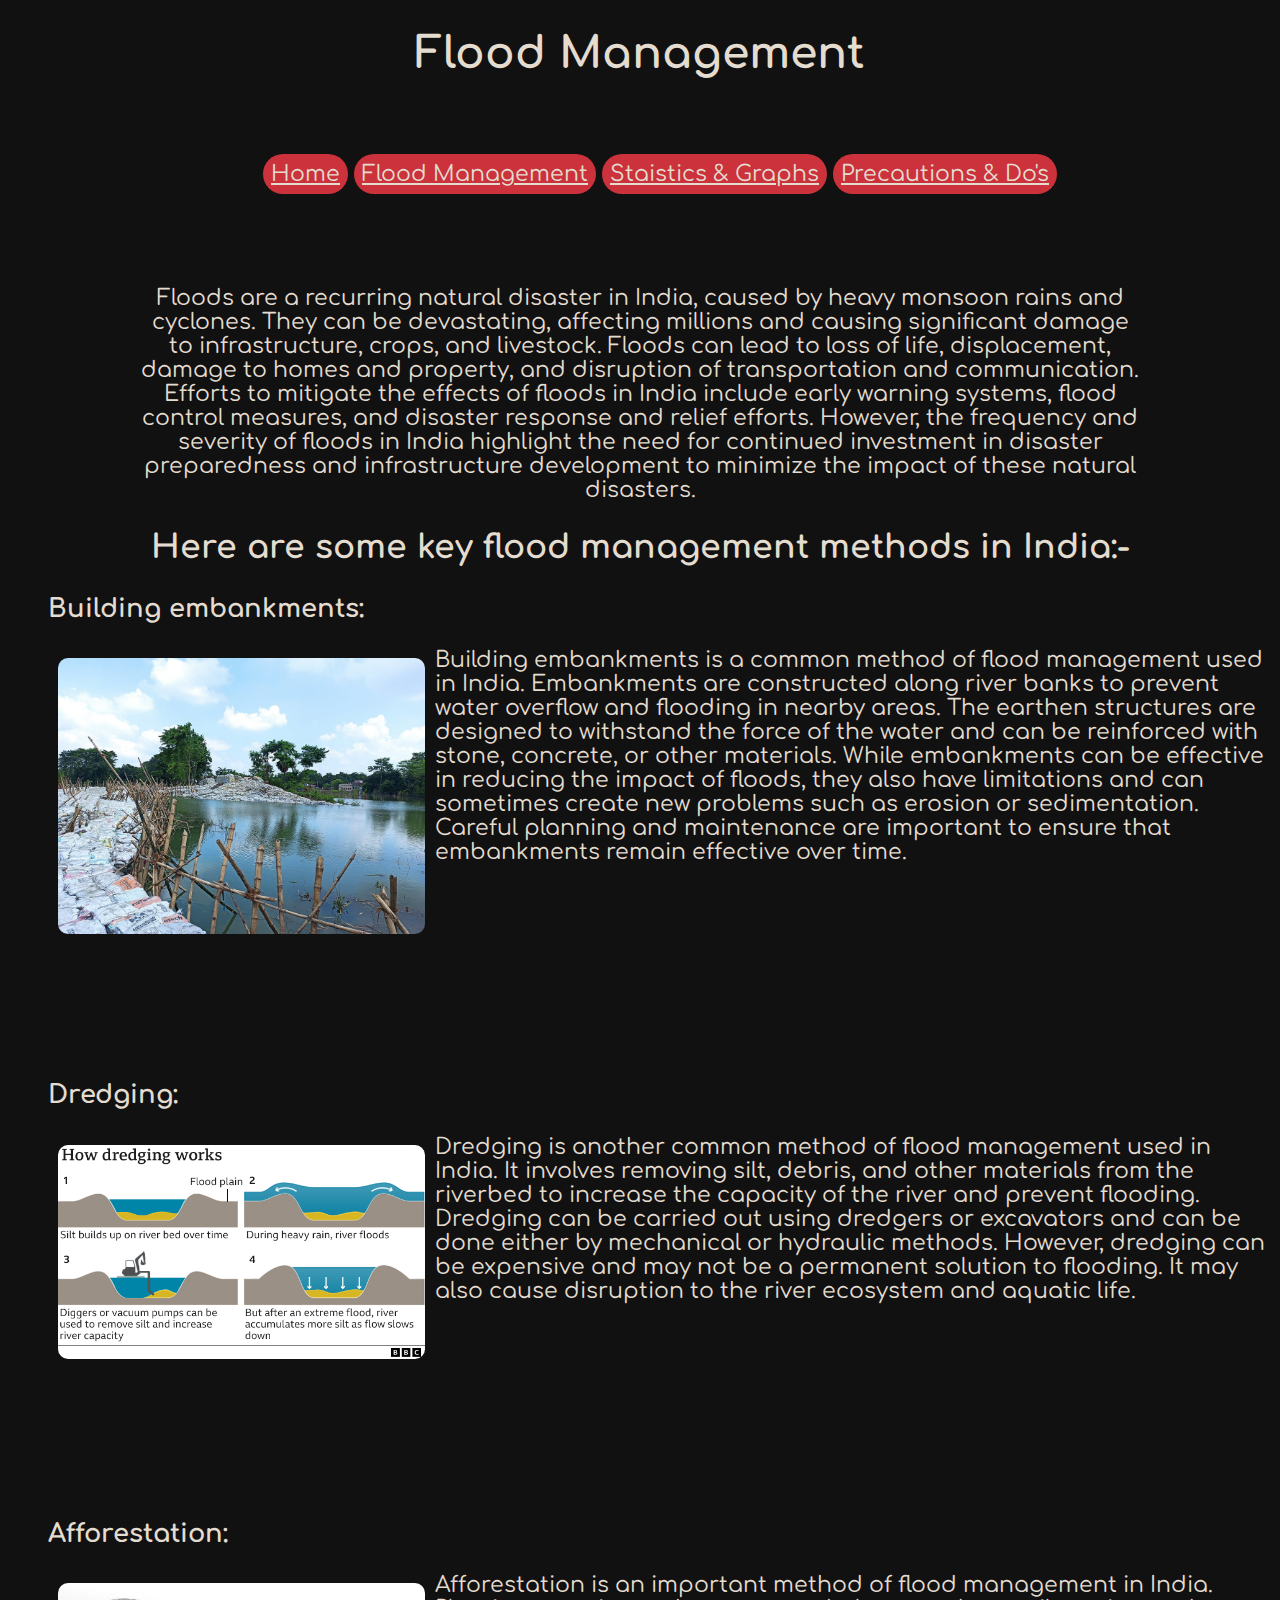
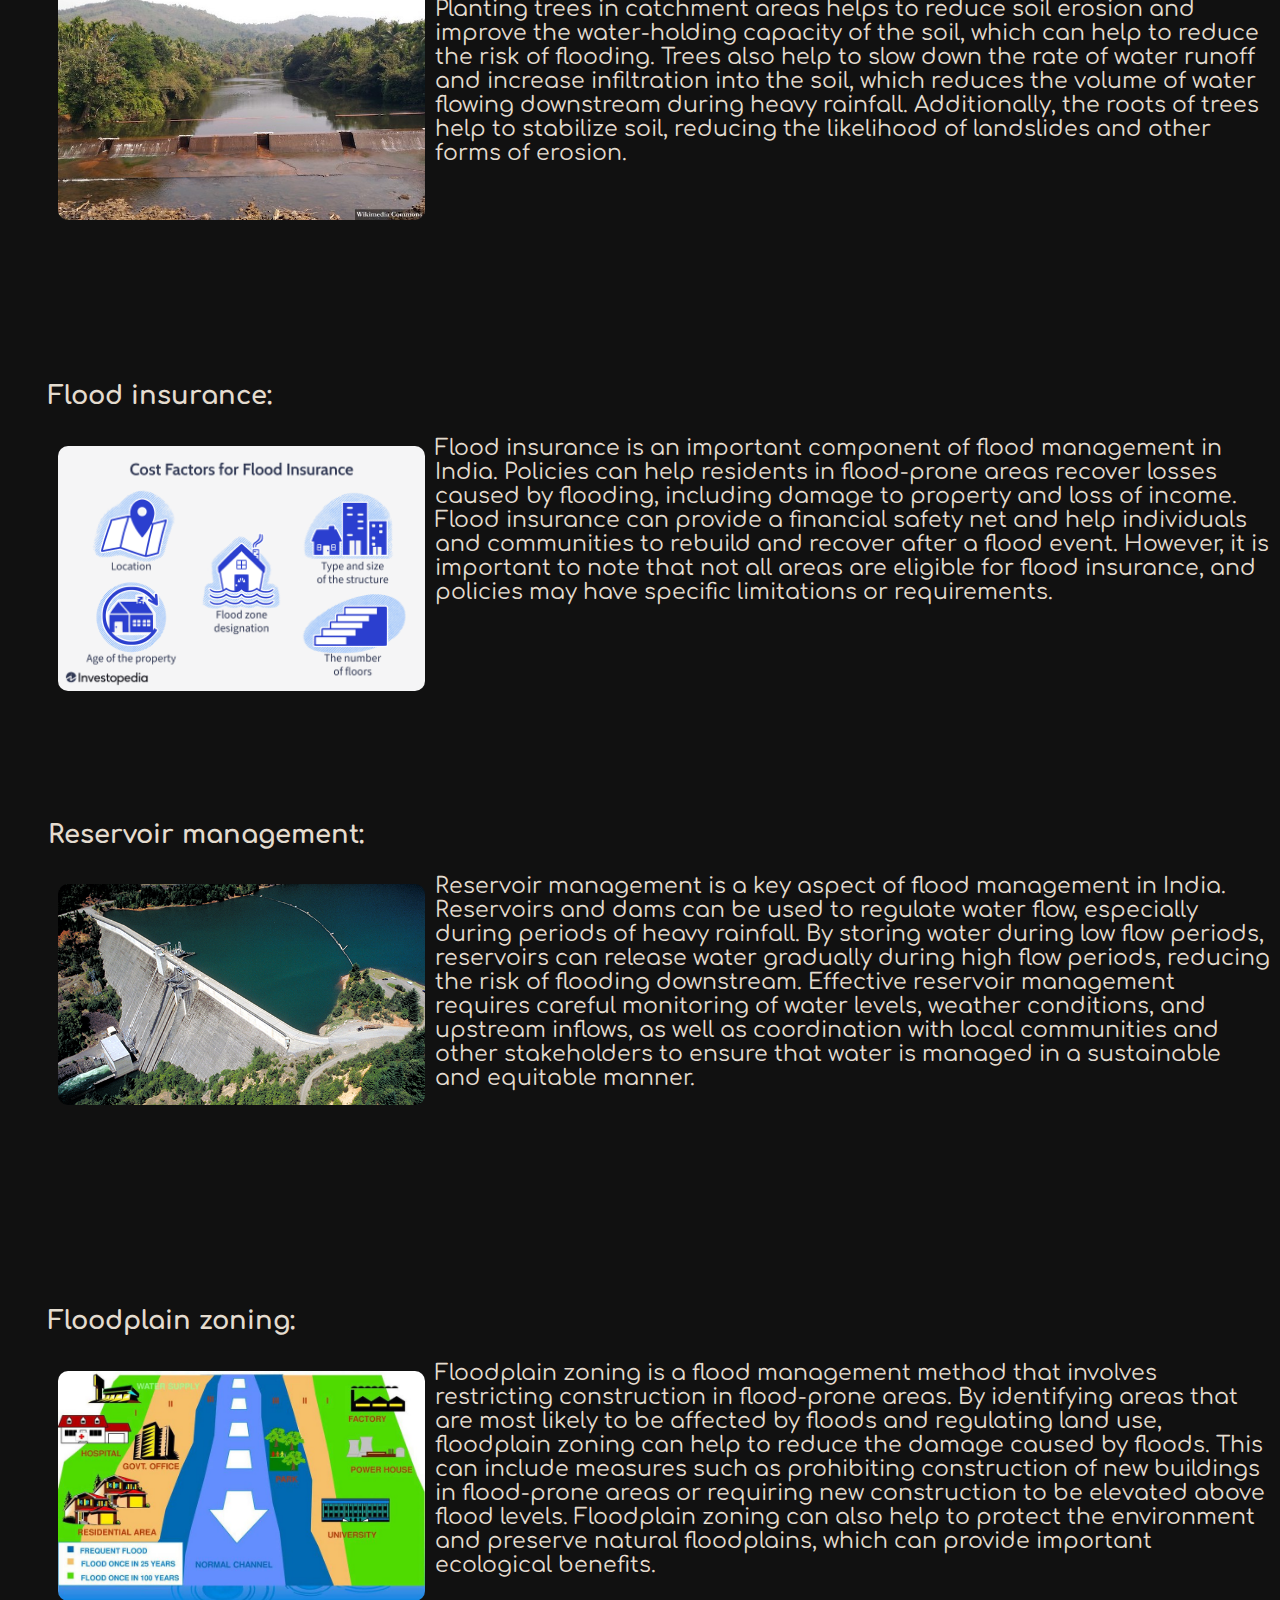
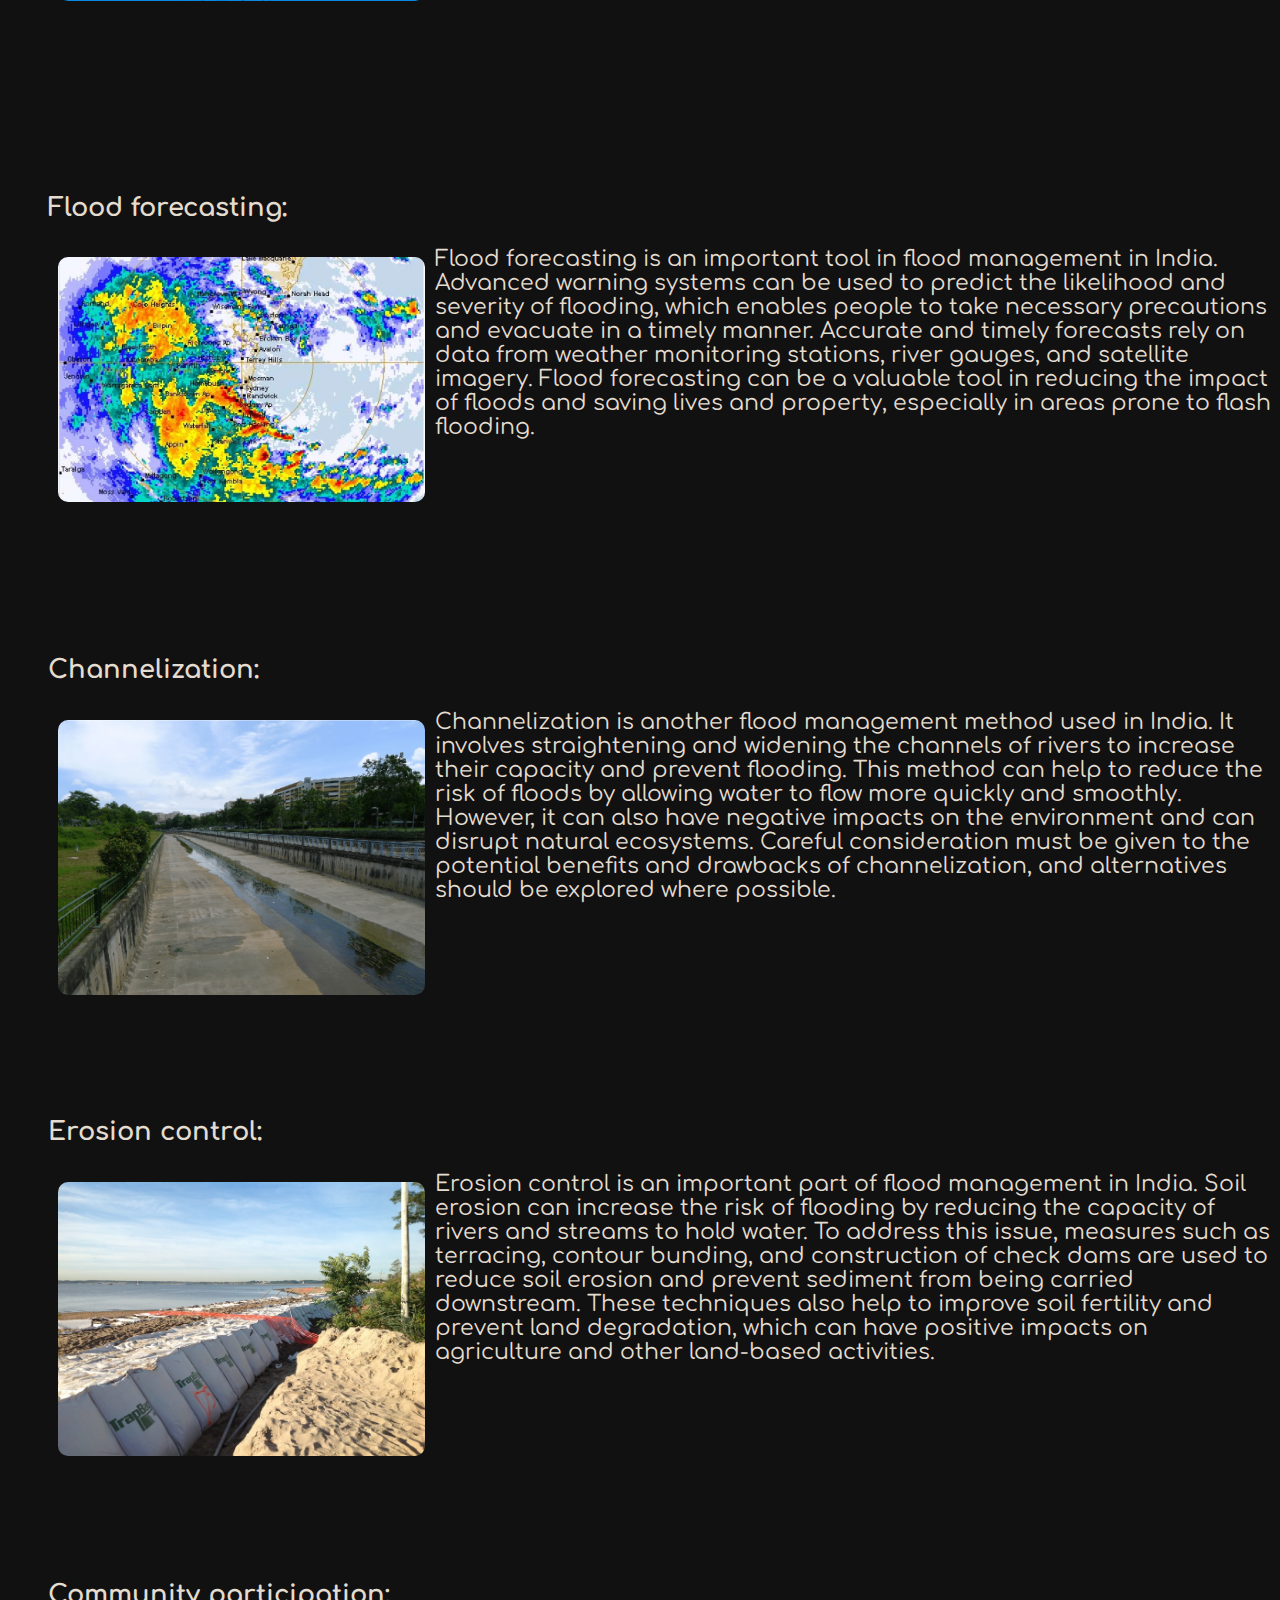
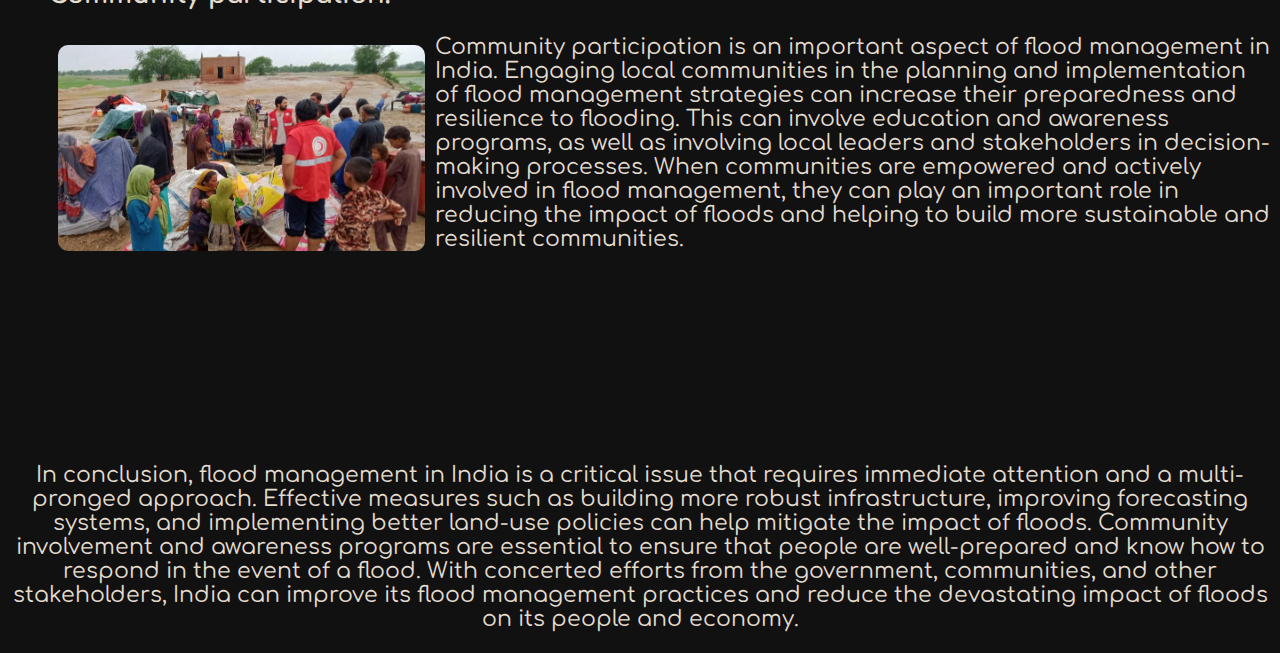
<file: prod.html>
<!DOCTYPE html>
<html lang="en">
<head>
    <meta charset="UTF-8">
    <meta http-equiv="X-UA-Compatible" content="IE=edge">
    <meta name="viewport" content="width=device-width, initial-scale=1.0">
    <title></title>
    <link rel="preconnect" href="https://fonts.googleapis.com">
<link rel="preconnect" href="https://fonts.gstatic.com" crossorigin>
<link href="https://fonts.googleapis.com/css2?family=Comfortaa&family=La+Belle+Aurore&display=swap" rel="stylesheet">

    <link rel="stylesheet" href="style.css">
</head>
<body><center>
    <h1 class="hdr">Flood Management</h1><br>
    <ul>
        <li><a href="index.html">Home</a></li>
        <li><a href="prod.html">Flood Management</a></li>
        <li><a href="stat.html">Staistics & Graphs</a></li>
        <li><a href="do.html">Precautions & Do's</a></li>
      </ul> <br><br>
      <p class="hm">Floods are a recurring natural disaster in India, caused by heavy monsoon rains and cyclones. They can be devastating, affecting millions and causing significant damage to infrastructure, crops, and livestock. Floods can lead to loss of life, displacement, damage to homes and property, and disruption of transportation and communication. Efforts to mitigate the effects of floods in India include early warning systems, flood control measures, and disaster response and relief efforts. However, the frequency and severity of floods in India highlight the need for continued investment in disaster preparedness and infrastructure development to minimize the impact of these natural disasters.</p>
    <h2>Here are some key flood management methods in India:-</h2>
    </center>
    <ul>
        <h3>Building embankments:</h3>
        <li style="display: block;"><p><img src="embankment.jpg" style="float: left; padding: 10px; border-radius: 20px;" width="30%" alt="">Building embankments is a common method of flood management used in India. Embankments are constructed along river banks to prevent water overflow and flooding in nearby areas. The earthen structures are designed to withstand the force of the water and can be reinforced with stone, concrete, or other materials. While embankments can be effective in reducing the impact of floods, they also have limitations and can sometimes create new problems such as erosion or sedimentation. Careful planning and maintenance are important to ensure that embankments remain effective over time.</p></li><br><br><br><br><br><br><br>
        <h3>Dredging:</h3>
        <li style="display: block;"><p><img src="dredging.jpg" style="float: left; padding: 10px; border-radius: 20px;" width="30%" alt="">Dredging is another common method of flood management used in India. It involves removing silt, debris, and other materials from the riverbed to increase the capacity of the river and prevent flooding. Dredging can be carried out using dredgers or excavators and can be done either by mechanical or hydraulic methods. However, dredging can be expensive and may not be a permanent solution to flooding. It may also cause disruption to the river ecosystem and aquatic life.</p></li><br><br><br><br><br><br><br>
        <h3>Afforestation:</h3>
        <li style="display: block;"><p><img src="afforestation.jpg" style="float: left; padding: 10px; border-radius: 20px;" width="30%" alt="">Afforestation is an important method of flood management in India. Planting trees in catchment areas helps to reduce soil erosion and improve the water-holding capacity of the soil, which can help to reduce the risk of flooding. Trees also help to slow down the rate of water runoff and increase infiltration into the soil, which reduces the volume of water flowing downstream during heavy rainfall. Additionally, the roots of trees help to stabilize soil, reducing the likelihood of landslides and other forms of erosion.</p></li><br><br><br><br><br><br><br>
        
        <h3>Flood insurance:</h3>
        <li style="display: block;"><p><img src="flood-insurance.png" style="float: left; padding: 10px; border-radius: 20px;" width="30%" alt="">Flood insurance is an important component of flood management in India. Policies can help residents in flood-prone areas recover losses caused by flooding, including damage to property and loss of income. Flood insurance can provide a financial safety net and help individuals and communities to rebuild and recover after a flood event. However, it is important to note that not all areas are eligible for flood insurance, and policies may have specific limitations or requirements.</p></li><br><br><br><br><br><br><br>
        <h3>Reservoir management:</h3>
        <li style="display: block;"><p><img src="reser-mgmt.jpg" style="float: left; padding: 10px; border-radius: 20px;" width="30%" alt="">Reservoir management is a key aspect of flood management in India. Reservoirs and dams can be used to regulate water flow, especially during periods of heavy rainfall. By storing water during low flow periods, reservoirs can release water gradually during high flow periods, reducing the risk of flooding downstream. Effective reservoir management requires careful monitoring of water levels, weather conditions, and upstream inflows, as well as coordination with local communities and other stakeholders to ensure that water is managed in a sustainable and equitable manner.</p></li><br><br><br><br><br><br><br>

        <h3>Floodplain zoning:</h3>
        <li style="display: block;"><p><img src="Flood-Plain-Zoning.jpg" style="float: left; padding: 10px; border-radius: 20px;" width="30%" alt="">Floodplain zoning is a flood management method that involves restricting construction in flood-prone areas. By identifying areas that are most likely to be affected by floods and regulating land use, floodplain zoning can help to reduce the damage caused by floods. This can include measures such as prohibiting construction of new buildings in flood-prone areas or requiring new construction to be elevated above flood levels. Floodplain zoning can also help to protect the environment and preserve natural floodplains, which can provide important ecological benefits.</p></li><br><br><br><br><br><br><br>
        <h3>Flood forecasting:</h3>
        <li style="display: block;"><p><img src="forecast.jpg" style="float: left; padding: 10px; border-radius: 20px;" width="30%" alt="">Flood forecasting is an important tool in flood management in India. Advanced warning systems can be used to predict the likelihood and severity of flooding, which enables people to take necessary precautions and evacuate in a timely manner. Accurate and timely forecasts rely on data from weather monitoring stations, river gauges, and satellite imagery. Flood forecasting can be a valuable tool in reducing the impact of floods and saving lives and property, especially in areas prone to flash flooding.</p></li><br><br><br><br><br><br><br>

        <h3>Channelization:</h3>
        <li style="display: block;"><p><img src="channelization.png" style="float: left; padding: 10px; border-radius: 20px;" width="30%" alt="">Channelization is another flood management method used in India. It involves straightening and widening the channels of rivers to increase their capacity and prevent flooding. This method can help to reduce the risk of floods by allowing water to flow more quickly and smoothly. However, it can also have negative impacts on the environment and can disrupt natural ecosystems. Careful consideration must be given to the potential benefits and drawbacks of channelization, and alternatives should be explored where possible.</p></li><br><br><br><br><br><br><br>
        <h3>Erosion control:</h3>
        <li style="display: block;"><p><img src="ero-ctrl.jpg" style="float: left; padding: 10px; border-radius: 20px;" width="30%" alt="">Erosion control is an important part of flood management in India. Soil erosion can increase the risk of flooding by reducing the capacity of rivers and streams to hold water. To address this issue, measures such as terracing, contour bunding, and construction of check dams are used to reduce soil erosion and prevent sediment from being carried downstream. These techniques also help to improve soil fertility and prevent land degradation, which can have positive impacts on agriculture and other land-based activities.</p></li><br><br><br><br><br><br><br>

        <h3>Community participation:</h3>
        <li style="display: block;"><p><img src="com-parti.jpg" style="float: left; padding: 10px; border-radius: 20px;" width="30%" alt="">Community participation is an important aspect of flood management in India. Engaging local communities in the planning and implementation of flood management strategies can increase their preparedness and resilience to flooding. This can involve education and awareness programs, as well as involving local leaders and stakeholders in decision-making processes. When communities are empowered and actively involved in flood management, they can play an important role in reducing the impact of floods and helping to build more sustainable and resilient communities.</p></li>
    </ul><br><br><br><br><br><br><br>
    <center><p>In conclusion, flood management in India is a critical issue that requires immediate attention and a multi-pronged approach. Effective measures such as building more robust infrastructure, improving forecasting systems, and implementing better land-use policies can help mitigate the impact of floods. Community involvement and awareness programs are essential to ensure that people are well-prepared and know how to respond in the event of a flood. With concerted efforts from the government, communities, and other stakeholders, India can improve its flood management practices and reduce the devastating impact of floods on its people and economy.</p></center>
</body>
</html>
</file>
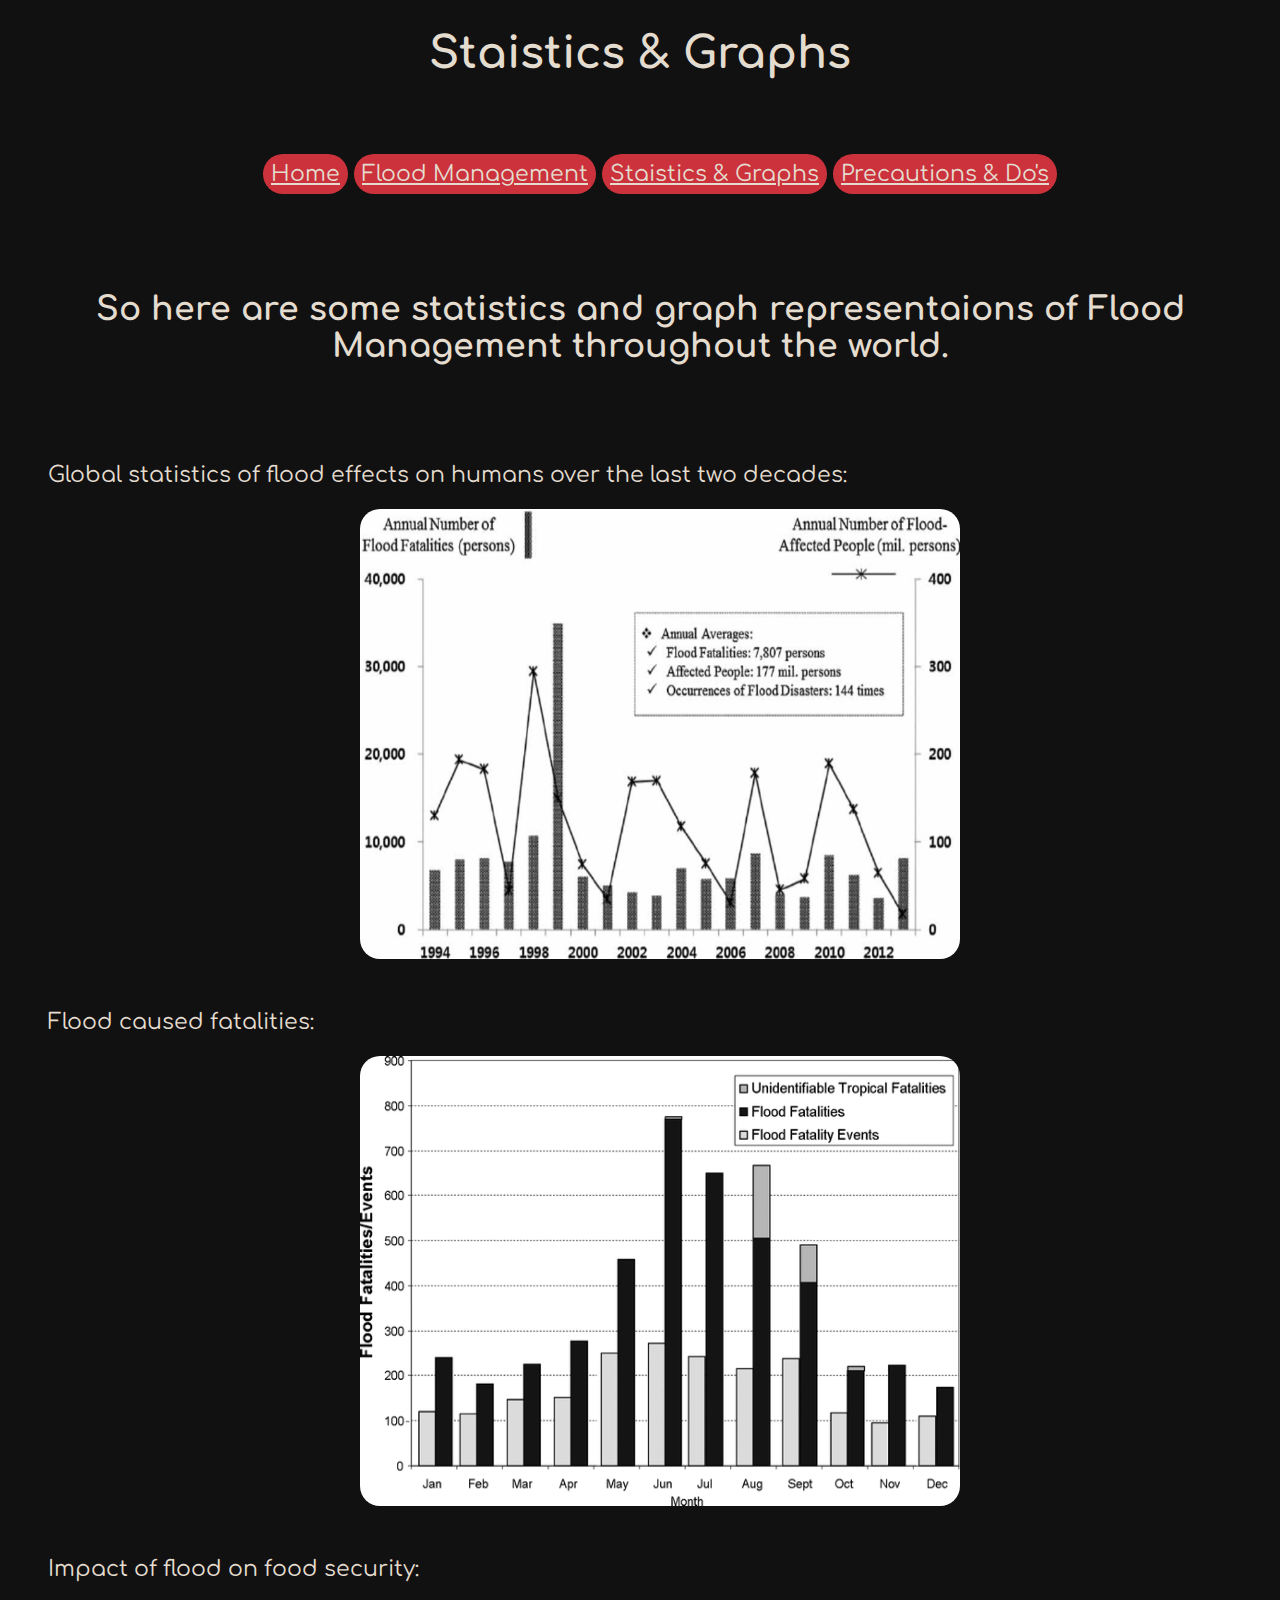
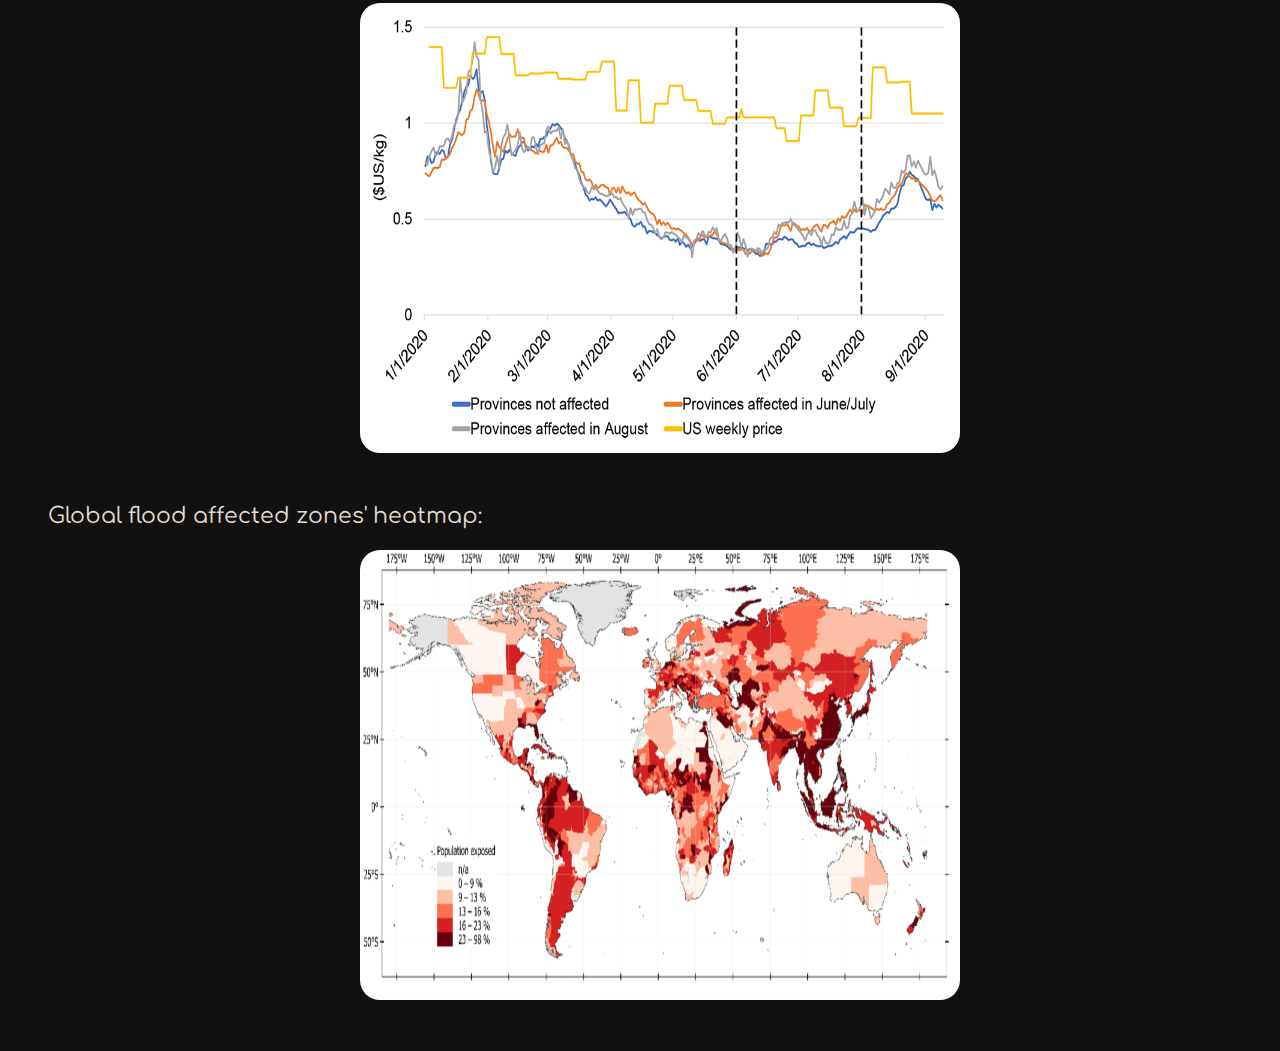
<file: stat.html>
<!DOCTYPE html>
<html lang="en">
<head>
    <meta charset="UTF-8">
    <meta http-equiv="X-UA-Compatible" content="IE=edge">
    <meta name="viewport" content="width=device-width, initial-scale=1.0">
    <title>Staistics & Graphs</title>
    <link rel="preconnect" href="https://fonts.googleapis.com">
<link rel="preconnect" href="https://fonts.gstatic.com" crossorigin>
<link href="https://fonts.googleapis.com/css2?family=Comfortaa&family=La+Belle+Aurore&display=swap" rel="stylesheet">
    <link rel="stylesheet" href="style.css">
</head>
<body><center>
    <h1>Staistics & Graphs</h1>
    <br>
    <ul>
      <li><a href="index.html">Home</a></li>
      <li><a href="prod.html">Flood Management</a></li>
      <li><a href="stat.html">Staistics & Graphs</a></li>
      <li><a href="do.html">Precautions & Do's</a></li>
    </ul> <br><br>
    <h2>So here are some statistics and graph representaions of Flood Management throughout the world.</h2><br><br>
</center>
<ol>
  <li><p>Global statistics of flood effects on humans over the last two decades:</p></li>
  <center><li><img style="border-radius: 20px;height: 450px;width: 600px;" src="Global-statistics-of-flood-effects-on-humans-over-the-last-two-decades-Data-EM-DAT.png"  alt=""></li></center><br>
  <li><p>Flood caused fatalities:</p></li>
  <center><li><img style="border-radius: 20px;height: 450px;width: 600px;" src="full-i1558-8432-47-3-805-f02.jpg" alt=""></li></center><br>
  <li><p>Impact of flood on food security:</p></li>
  <center><li><img style="border-radius: 20px;height: 450px;width: 600px;" src="food-impact.png" alt=""></li></center><br>
  <li><p>Global flood affected zones' heatmap:</p></li>
  <center><li><img style="border-radius: 20px;height: 450px;width: 600px;" src="The share of people living in high-risk flood zones.png" alt=""></li></center><br>
  <!-- <li><p>So Here are the trends in the evolution of renewable and non-renewable power production, OECD Total</p></li>
  <center><li><img style="border-radius: 20px;height: 450px;width: 600px;" src="media/wo4.PNG" alt=""></li></center><br>
  <li><p>So Here are the trends in the electricity production by renewable fuel, OECD Total</p></li>
  <center><li><img style="border-radius: 20px;height: 450px;width: 600px;" src="media/wo5.PNG" alt=""></li></center><br>
  <li><p>So Here are the trends in the evolution of natural gas and coal power production, OECD Total</p></li>
  <center><li><img style="border-radius: 20px;height: 450px;width: 600px;" src="media/wo6.PNG" alt=""></li></center><br>
  <li><p>So Here are the trends in the evolution of fossil fuel and nuclear power production, OECD Total</p></li>
  <center><li><img style="border-radius: 20px;height: 450px;width: 600px;" src="media/wo7.PNG" alt=""></li></center><br> -->
</ol>

</body>
</html>
</file>
<file: style.css>
body{
    background-color: #111;
    font-family: 'Comfortaa', cursive;
font-size: 22px;
    color: #E4DCCF;
    /* background-image: url('media/hdr.jpg');
    background-repeat: no-repeat;
    background-size: cover;
    background-position: center;
    height: 100%; */
}
.hdri{
    width: 1300px;
    height: 500px;
    border-radius: 10px;
}


/* navbar start */


li {
  display: inline;
}
a {
  display: inline-block;
  padding: 8px;
  background-color: #cc323c;
  color: #E4DCCF;
  border-radius: 20px;
}

/* navbar end */

.hm{
  width: 1000px;
  color: #E4DCCF;
}
</file>
